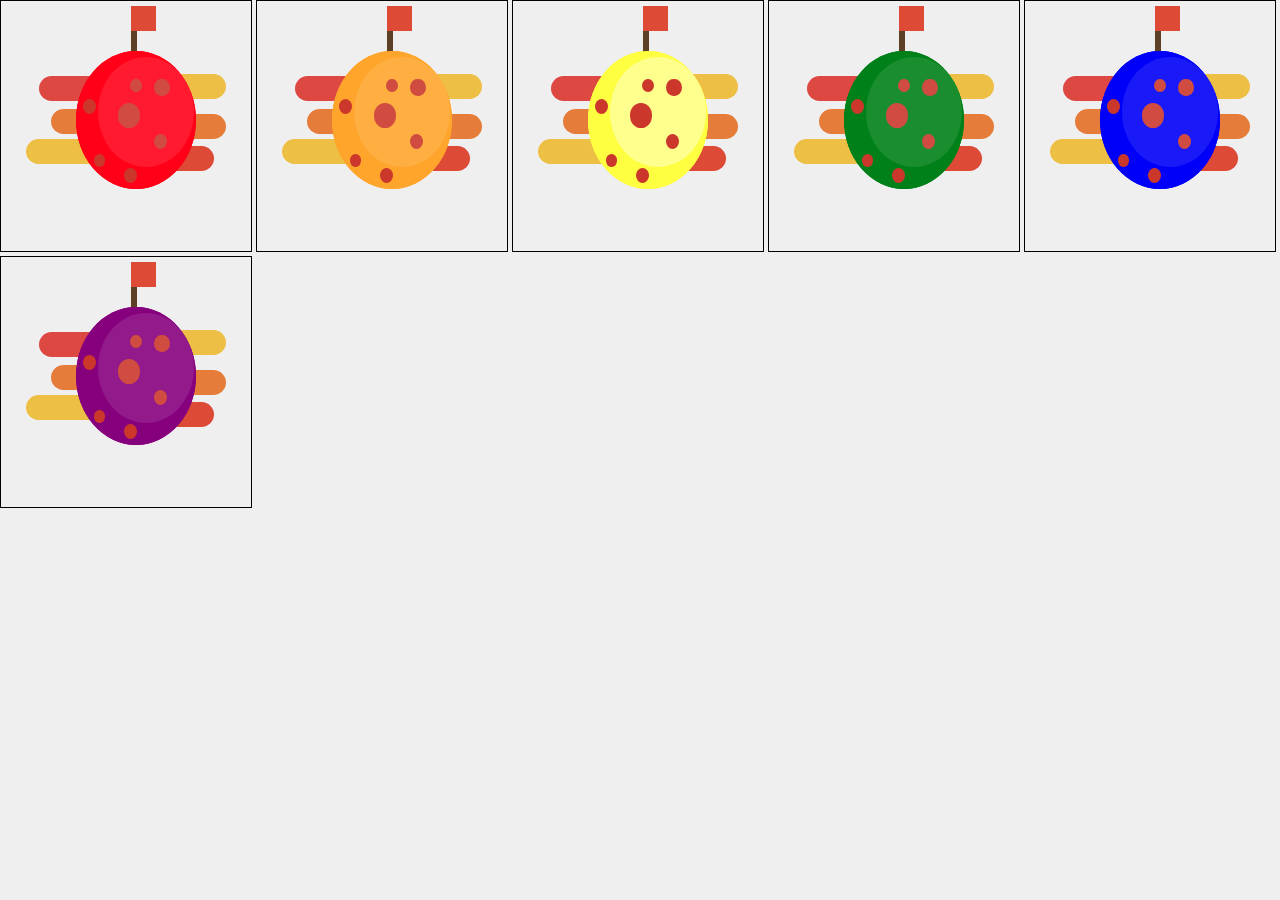
<file: index.html>
<!DOCTYPE html>
<html lang="en">
  <head>
    <meta charset="UTF-8" />
    <meta name="viewport" content="width=device-width, initial-scale=1.0" />
    <meta http-equiv="X-UA-Compatible" content="ie=edge" />
    <title>wryan | PLANET PRIDE</title>
    <link rel="stylesheet" href="./assets/css/main.css" />
  </head>
  <body>
    <!-- red -->
    <div class="box">
      <div class="planetRed">
        <div class="planetCopyRed"></div>
        <div class="whiteCircleRed"></div>
        <div class="circle1Red"></div>
        <div class="circle2Red"></div>
        <div class="circle3Red"></div>
        <div class="circle4Red"></div>
        <div class="circle5Red"></div>
        <div class="circle6Red"></div>
        <div class="circle7Red"></div>
      </div>
      <div class="flagRed">
        <dov class="poleRed"></dov>
      </div>
      <dov class="tube1Red"></dov>
      <dov class="tube2Red"></dov>
      <dov class="tube3Red"></dov>
      <dov class="tube4Red"></dov>
      <dov class="tube5Red"></dov>
      <dov class="tube6Red"></dov>
    </div>
    <!-- orange -->
    <div class="box">
      <div class="planetOrange">
        <div class="planetCopyOrange"></div>
        <div class="whiteCircleOrange"></div>
        <div class="circle1Orange"></div>
        <div class="circle2Orange"></div>
        <div class="circle3Orange"></div>
        <div class="circle4Orange"></div>
        <div class="circle5Orange"></div>
        <div class="circle6Orange"></div>
        <div class="circle7Orange"></div>
      </div>
      <div class="flagOrange">
        <dov class="poleOrange"></dov>
      </div>
      <dov class="tube1Orange"></dov>
      <dov class="tube2Orange"></dov>
      <dov class="tube3Orange"></dov>
      <dov class="tube4Orange"></dov>
      <dov class="tube5Orange"></dov>
      <dov class="tube6Orange"></dov>
    </div>
    <!-- yellow -->
    <div class="box">
      <div class="planetYellow">
        <div class="planetCopyYellow"></div>
        <div class="whiteCircleYellow"></div>
        <div class="circle1Yellow"></div>
        <div class="circle2Yellow"></div>
        <div class="circle3Yellow"></div>
        <div class="circle4Yellow"></div>
        <div class="circle5Yellow"></div>
        <div class="circle6Yellow"></div>
        <div class="circle7Yellow"></div>
      </div>
      <div class="flagYellow">
        <dov class="poleYellow"></dov>
      </div>
      <dov class="tube1Yellow"></dov>
      <dov class="tube2Yellow"></dov>
      <dov class="tube3Yellow"></dov>
      <dov class="tube4Yellow"></dov>
      <dov class="tube5Yellow"></dov>
      <dov class="tube6Yellow"></dov>
    </div>
    <!-- green -->
    <div class="box">
      <div class="planetGreen">
        <div class="planetCopyGreen"></div>
        <div class="whiteCircleGreen"></div>
        <div class="circle1Green"></div>
        <div class="circle2Green"></div>
        <div class="circle3Green"></div>
        <div class="circle4Green"></div>
        <div class="circle5Green"></div>
        <div class="circle6Green"></div>
        <div class="circle7Green"></div>
      </div>
      <div class="flagGreen">
        <dov class="poleGreen"></dov>
      </div>
      <dov class="tube1Green"></dov>
      <dov class="tube2Green"></dov>
      <dov class="tube3Green"></dov>
      <dov class="tube4Green"></dov>
      <dov class="tube5Green"></dov>
      <dov class="tube6Green"></dov>
    </div>
    <!-- blue -->
    <div class="box">
      <div class="planetBlue">
        <div class="planetCopyBlue"></div>
        <div class="whiteCircleBlue"></div>
        <div class="circle1Blue"></div>
        <div class="circle2Blue"></div>
        <div class="circle3Blue"></div>
        <div class="circle4Blue"></div>
        <div class="circle5Blue"></div>
        <div class="circle6Blue"></div>
        <div class="circle7Blue"></div>
      </div>
      <div class="flagBlue">
        <div class="poleBlue"></div>
      </div>
      <div class="tube1Blue"></div>
      <div class="tube2Blue"></div>
      <div class="tube3Blue"></div>
      <div class="tube4Blue"></div>
      <div class="tube5Blue"></div>
      <div class="tube6Blue"></div>
    </div>
    <!-- violet -->
    <div class="box">
      <div class="planetViolet">
        <div class="planetCopyViolet"></div>
        <div class="whiteCircleViolet"></div>
        <div class="circle1Violet"></div>
        <div class="circle2Violet"></div>
        <div class="circle3Violet"></div>
        <div class="circle4Violet"></div>
        <div class="circle5Violet"></div>
        <div class="circle6Violet"></div>
        <div class="circle7Violet"></div>
      </div>
      <div class="flagViolet">
        <div class="poleViolet"></div>
      </div>
      <div class="tube1Violet"></div>
      <div class="tube2Violet"></div>
      <div class="tube3Violet"></div>
      <div class="tube4Violet"></div>
      <div class="tube5Violet"></div>
      <div class="tube6Violet"></div>
    </div>
  </body>
</html>
</file>
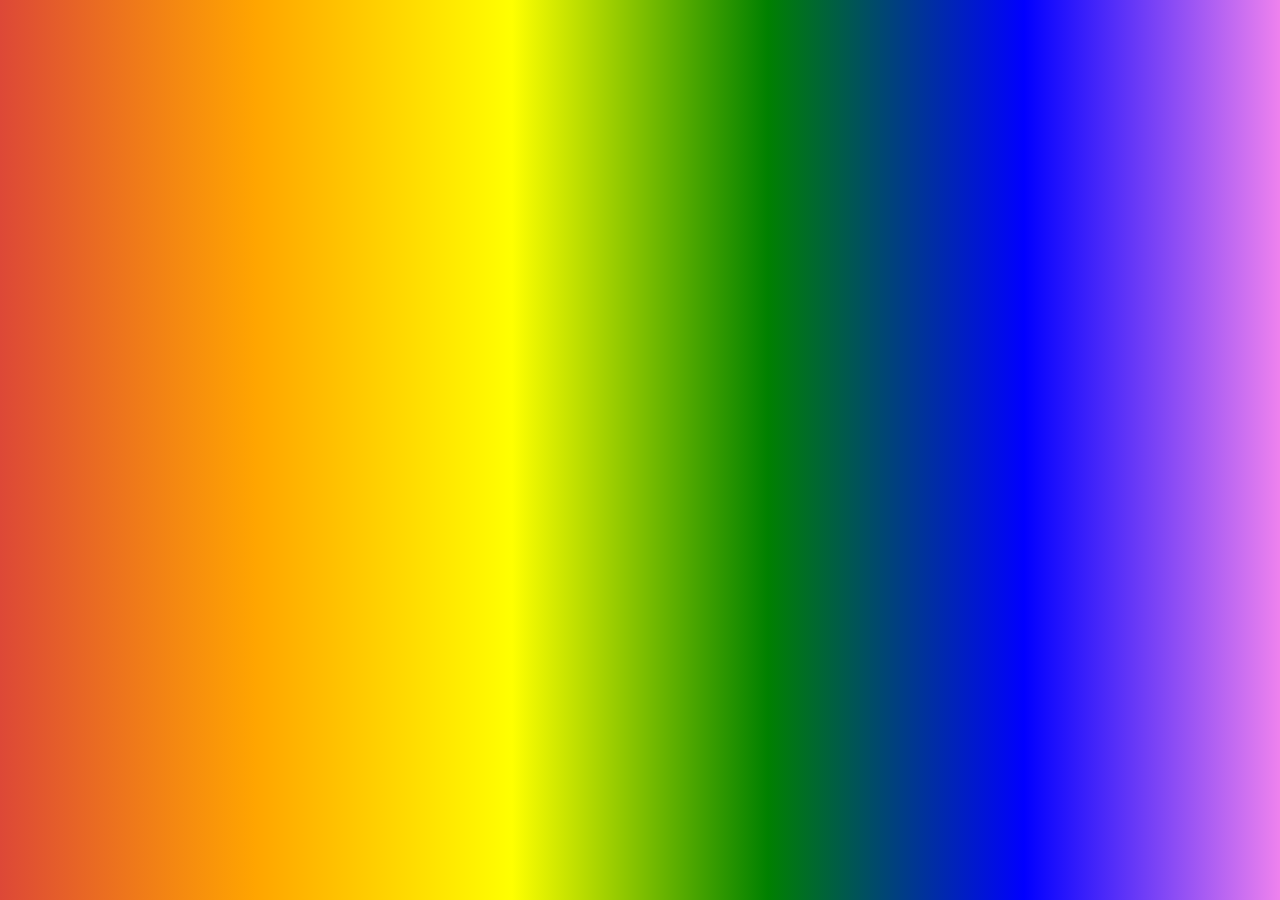
<file: colors.html>
<!DOCTYPE html>
<html lang="en">
  <head>
    <meta charset="UTF-8" />
    <meta name="viewport" content="width=device-width, initial-scale=1.0" />
    <meta http-equiv="X-UA-Compatible" content="ie=edge" />
    <title>colors</title>
    <link rel="stylesheet" href="colors.css" />
    <link rel="stylesheet" href="./assets/css/main.css" />
  </head>
  <body>
    <div class="palette-wrap">
      <div class="palette" id="red">
        <!-- <div class="box">
          <div class="planetRed">
            <div class="planetCopyRed"></div>
            <div class="whiteCircleRed"></div>
            <div class="circle1Red"></div>
            <div class="circle2Red"></div>
            <div class="circle3Red"></div>
            <div class="circle4Red"></div>
            <div class="circle5Red"></div>
            <div class="circle6Red"></div>
            <div class="circle7Red"></div>
          </div>
          <div class="flagRed">
            <dov class="poleRed"></dov>
          </div>
          <dov class="tube1Red"></dov>
          <dov class="tube2Red"></dov>
          <dov class="tube3Red"></dov>
          <dov class="tube4Red"></dov>
          <dov class="tube5Red"></dov>
          <dov class="tube6Red"></dov>
        </div> -->
      </div>
      <div class="palette" id="orange">
        <!-- <div class="box">
          <div class="planetOrange">
            <div class="planetCopyOrange"></div>
            <div class="whiteCircleOrange"></div>
            <div class="circle1Orange"></div>
            <div class="circle2Orange"></div>
            <div class="circle3Orange"></div>
            <div class="circle4Orange"></div>
            <div class="circle5Orange"></div>
            <div class="circle6Orange"></div>
            <div class="circle7Orange"></div>
          </div>
          <div class="flagOrange">
            <dov class="poleOrange"></dov>
          </div>
          <dov class="tube1Orange"></dov>
          <dov class="tube2Orange"></dov>
          <dov class="tube3Orange"></dov>
          <dov class="tube4Orange"></dov>
          <dov class="tube5Orange"></dov>
          <dov class="tube6Orange"></dov>
        </div> -->
      </div>
      <div class="palette" id="yellow">
        <!-- <div class="box">
          <div class="planetYellow">
            <div class="planetCopyYellow"></div>
            <div class="whiteCircleYellow"></div>
            <div class="circle1Yellow"></div>
            <div class="circle2Yellow"></div>
            <div class="circle3Yellow"></div>
            <div class="circle4Yellow"></div>
            <div class="circle5Yellow"></div>
            <div class="circle6Yellow"></div>
            <div class="circle7Yellow"></div>
          </div>
          <div class="flagYellow">
            <dov class="poleYellow"></dov>
          </div>
          <dov class="tube1Yellow"></dov>
          <dov class="tube2Yellow"></dov>
          <dov class="tube3Yellow"></dov>
          <dov class="tube4Yellow"></dov>
          <dov class="tube5Yellow"></dov>
          <dov class="tube6Yellow"></dov>
        </div> -->
      </div>
      <div class="palette" id="green">
        <!-- <div class="box">
          <div class="planetGreen">
            <div class="planetCopyGreen"></div>
            <div class="whiteCircleGreen"></div>
            <div class="circle1Green"></div>
            <div class="circle2Green"></div>
            <div class="circle3Green"></div>
            <div class="circle4Green"></div>
            <div class="circle5Green"></div>
            <div class="circle6Green"></div>
            <div class="circle7Green"></div>
          </div>
          <div class="flagGreen">
            <dov class="poleGreen"></dov>
          </div>
          <dov class="tube1Green"></dov>
          <dov class="tube2Green"></dov>
          <dov class="tube3Green"></dov>
          <dov class="tube4Green"></dov>
          <dov class="tube5Green"></dov>
          <dov class="tube6Green"></dov>
        </div> -->
      </div>
      <div class="palette" id="blue">
        <!-- <div class="box">
          <div class="planetBlue">
            <div class="planetCopyBlue"></div>
            <div class="whiteCircleBlue"></div>
            <div class="circle1Blue"></div>
            <div class="circle2Blue"></div>
            <div class="circle3Blue"></div>
            <div class="circle4Blue"></div>
            <div class="circle5Blue"></div>
            <div class="circle6Blue"></div>
            <div class="circle7Blue"></div>
          </div>
          <div class="flagBlue">
            <div class="poleBlue"></div>
          </div>
          <div class="tube1Blue"></div>
          <div class="tube2Blue"></div>
          <div class="tube3Blue"></div>
          <div class="tube4Blue"></div>
          <div class="tube5Blue"></div>
          <div class="tube6Blue"></div>
        </div> -->
      </div>
      <div class="palette" id="violet">
        <!-- <div class="box">
          <div class="planetViolet">
            <div class="planetCopyViolet"></div>
            <div class="whiteCircleViolet"></div>
            <div class="circle1Violet"></div>
            <div class="circle2Violet"></div>
            <div class="circle3Violet"></div>
            <div class="circle4Violet"></div>
            <div class="circle5Violet"></div>
            <div class="circle6Violet"></div>
            <div class="circle7Violet"></div>
          </div>
          <div class="flagViolet">
            <div class="poleViolet"></div>
          </div>
          <div class="tube1Violet"></div>
          <div class="tube2Violet"></div>
          <div class="tube3Violet"></div>
          <div class="tube4Violet"></div>
          <div class="tube5Violet"></div>
          <div class="tube6Violet"></div>
        </div> -->
      </div>
    </div>
  </body>
</html>
</file>
<file: assets/css/main.css>
body {
  background: rgba(231, 229, 229, 0.623);
  margin: 0;
  padding: 0;
  box-sizing: border-box;
}
.box {
  position: relative;
  height: 250px;
  width: 250px;
  background: none;
  display: inline-block;
  margin: auto;
  /* margin-top: 8%; */
  border: 1px solid black;
}
/* red */
.planetRed {
  position: absolute;
  border-radius: 50%;
  background: rgb(255, 0, 24);
  height: 55%;
  width: 48%;
  top: 20%;
  left: 30%;
}
.planetCopyRed {
  position: absolute;
  height: 100%;
  width: 100%;
  background: rgb(255, 0, 24);
  border-radius: 50%;
  z-index: 1;
}
.whiteCircleRed {
  position: absolute;
  background: white;
  opacity: 0.1;
  height: 80%;
  width: 80%;
  border-radius: 50%;
  right: 2%;
  top: 4%;
  z-index: 3;
}
.circle1Red {
  position: absolute;
  height: 18%;
  width: 18%;
  border-radius: 50%;
  background: #cb382b;
  top: 38%;
  left: 35%;
  z-index: 2;
}
.circle2Red {
  position: absolute;
  height: 10%;
  width: 10%;
  border-radius: 50%;
  background: #cb382b;
  top: 20%;
  left: 45%;
  z-index: 2;
}
.circle3Red {
  position: absolute;
  height: 13%;
  width: 13%;
  border-radius: 50%;
  background: #cb382b;
  top: 20%;
  left: 65%;
  z-index: 2;
}
.circle4Red {
  position: absolute;
  height: 11%;
  width: 11%;
  border-radius: 50%;
  background: #cb382b;
  top: 60%;
  left: 65%;
  z-index: 2;
}
.circle5Red {
  position: absolute;
  height: 11%;
  width: 11%;
  border-radius: 50%;
  background: #cb382b;
  top: 35%;
  left: 6%;
  z-index: 2;
}
.circle6Red {
  position: absolute;
  height: 9%;
  width: 9%;
  border-radius: 50%;
  background: #cb382b;
  top: 75%;
  left: 15%;
  z-index: 2;
}
.circle7Red {
  position: absolute;
  height: 11%;
  width: 11%;
  border-radius: 50%;
  background: #cb382b;
  top: 85%;
  left: 40%;
  z-index: 2;
}
.tube1Red {
  position: absolute;
  height: 10%;
  width: 25%;
  top: 30%;
  left: 15%;
  background: #dd4843;
  border-radius: 50px;
  z-index: -1;
}
.tube2Red {
  position: absolute;
  height: 10%;
  width: 20%;
  top: 43%;
  left: 20%;
  background: #e57c39;
  border-radius: 50px;
  z-index: -1;
}
.tube3Red {
  position: absolute;
  height: 10%;
  width: 50%;
  top: 55%;
  left: 10%;
  background: #eebf45;
  border-radius: 50px;
  z-index: -1;
}
.tube4Red {
  position: absolute;
  height: 10%;
  width: 40%;
  top: 29%;
  right: 10%;
  background: #eebf45;
  border-radius: 50px;
  z-index: -1;
}
.tube5Red {
  position: absolute;
  height: 10%;
  width: 50%;
  top: 45%;
  right: 10%;
  background: #e57c39;
  border-radius: 50px;
  z-index: -1;
}
.tube6Red {
  position: absolute;
  height: 10%;
  width: 35%;
  top: 58%;
  right: 15%;
  background: #dd4b37;
  border-radius: 50px;
  z-index: -1;
}
.flagRed {
  position: absolute;
  background: #dd4b37;
  top: 2%;
  width: 10%;
  height: 10%;
  left: 52%;
}
.poleRed {
  position: absolute;
  height: 200%;
  width: 25%;
  background: #5c4126;
  bottom: -200%;
  left: 0%;
}
/* orange */
.planetOrange {
  position: absolute;
  border-radius: 50%;
  background: rgb(255, 165, 44);
  height: 55%;
  width: 48%;
  top: 20%;
  left: 30%;
}
.planetCopyOrange {
  position: absolute;
  height: 100%;
  width: 100%;
  background: rgb(255, 165, 44);
  border-radius: 50%;
  z-index: 1;
}
.whiteCircleOrange {
  position: absolute;
  background: white;
  opacity: 0.1;
  height: 80%;
  width: 80%;
  border-radius: 50%;
  right: 2%;
  top: 4%;
  z-index: 3;
}
.circle1Orange {
  position: absolute;
  height: 18%;
  width: 18%;
  border-radius: 50%;
  background: #cb382b;
  top: 38%;
  left: 35%;
  z-index: 2;
}
.circle2Orange {
  position: absolute;
  height: 10%;
  width: 10%;
  border-radius: 50%;
  background: #cb382b;
  top: 20%;
  left: 45%;
  z-index: 2;
}
.circle3Orange {
  position: absolute;
  height: 13%;
  width: 13%;
  border-radius: 50%;
  background: #cb382b;
  top: 20%;
  left: 65%;
  z-index: 2;
}
.circle4Orange {
  position: absolute;
  height: 11%;
  width: 11%;
  border-radius: 50%;
  background: #cb382b;
  top: 60%;
  left: 65%;
  z-index: 2;
}
.circle5Orange {
  position: absolute;
  height: 11%;
  width: 11%;
  border-radius: 50%;
  background: #cb382b;
  top: 35%;
  left: 6%;
  z-index: 2;
}
.circle6Orange {
  position: absolute;
  height: 9%;
  width: 9%;
  border-radius: 50%;
  background: #cb382b;
  top: 75%;
  left: 15%;
  z-index: 2;
}
.circle7Orange {
  position: absolute;
  height: 11%;
  width: 11%;
  border-radius: 50%;
  background: #cb382b;
  top: 85%;
  left: 40%;
  z-index: 2;
}
.tube1Orange {
  position: absolute;
  height: 10%;
  width: 25%;
  top: 30%;
  left: 15%;
  background: #dd4843;
  border-radius: 50px;
  z-index: -1;
}
.tube2Orange {
  position: absolute;
  height: 10%;
  width: 20%;
  top: 43%;
  left: 20%;
  background: #e57c39;
  border-radius: 50px;
  z-index: -1;
}
.tube3Orange {
  position: absolute;
  height: 10%;
  width: 50%;
  top: 55%;
  left: 10%;
  background: #eebf45;
  border-radius: 50px;
  z-index: -1;
}
.tube4Orange {
  position: absolute;
  height: 10%;
  width: 40%;
  top: 29%;
  right: 10%;
  background: #eebf45;
  border-radius: 50px;
  z-index: -1;
}
.tube5Orange {
  position: absolute;
  height: 10%;
  width: 50%;
  top: 45%;
  right: 10%;
  background: #e57c39;
  border-radius: 50px;
  z-index: -1;
}
.tube6Orange {
  position: absolute;
  height: 10%;
  width: 35%;
  top: 58%;
  right: 15%;
  background: #dd4b37;
  border-radius: 50px;
  z-index: -1;
}
.flagOrange {
  position: absolute;
  background: #dd4b37;
  top: 2%;
  width: 10%;
  height: 10%;
  left: 52%;
}
.poleOrange {
  position: absolute;
  height: 200%;
  width: 25%;
  background: #5c4126;
  bottom: -200%;
  left: 0%;
}
/* yellow */
.planetYellow {
  position: absolute;
  border-radius: 50%;
  background: rgb(255, 255, 65);
  height: 55%;
  width: 48%;
  top: 20%;
  left: 30%;
}
.planetCopyYellow {
  position: absolute;
  height: 100%;
  width: 100%;
  background: rgb(255, 255, 65);
  border-radius: 50%;
  z-index: 1;
}
/* opacity is different */
.whiteCircleYellow {
  position: absolute;
  background: white;
  opacity: 0.4;
  height: 80%;
  width: 80%;
  border-radius: 50%;
  right: 2%;
  top: 4%;
  z-index: 2;
}
.circle1Yellow {
  position: absolute;
  height: 18%;
  width: 18%;
  border-radius: 50%;
  background: #cb382b;
  top: 38%;
  left: 35%;
  z-index: 2;
}
.circle2Yellow {
  position: absolute;
  height: 10%;
  width: 10%;
  border-radius: 50%;
  background: #cb382b;
  top: 20%;
  left: 45%;
  z-index: 2;
}
.circle3Yellow {
  position: absolute;
  height: 13%;
  width: 13%;
  border-radius: 50%;
  background: #cb382b;
  top: 20%;
  left: 65%;
  z-index: 2;
}
.circle4Yellow {
  position: absolute;
  height: 11%;
  width: 11%;
  border-radius: 50%;
  background: #cb382b;
  top: 60%;
  left: 65%;
  z-index: 2;
}
.circle5Yellow {
  position: absolute;
  height: 11%;
  width: 11%;
  border-radius: 50%;
  background: #cb382b;
  top: 35%;
  left: 6%;
  z-index: 2;
}
.circle6Yellow {
  position: absolute;
  height: 9%;
  width: 9%;
  border-radius: 50%;
  background: #cb382b;
  top: 75%;
  left: 15%;
  z-index: 2;
}
.circle7Yellow {
  position: absolute;
  height: 11%;
  width: 11%;
  border-radius: 50%;
  background: #cb382b;
  top: 85%;
  left: 40%;
  z-index: 2;
}
.tube1Yellow {
  position: absolute;
  height: 10%;
  width: 25%;
  top: 30%;
  left: 15%;
  background: #dd4843;
  border-radius: 50px;
  z-index: -1;
}
.tube2Yellow {
  position: absolute;
  height: 10%;
  width: 20%;
  top: 43%;
  left: 20%;
  background: #e57c39;
  border-radius: 50px;
  z-index: -1;
}
.tube3Yellow {
  position: absolute;
  height: 10%;
  width: 50%;
  top: 55%;
  left: 10%;
  background: #eebf45;
  border-radius: 50px;
  z-index: -1;
}
.tube4Yellow {
  position: absolute;
  height: 10%;
  width: 40%;
  top: 29%;
  right: 10%;
  background: #eebf45;
  border-radius: 50px;
  z-index: -1;
}
.tube5Yellow {
  position: absolute;
  height: 10%;
  width: 50%;
  top: 45%;
  right: 10%;
  background: #e57c39;
  border-radius: 50px;
  z-index: -1;
}
.tube6Yellow {
  position: absolute;
  height: 10%;
  width: 35%;
  top: 58%;
  right: 15%;
  background: #dd4b37;
  border-radius: 50px;
  z-index: -1;
}
.flagYellow {
  position: absolute;
  background: #dd4b37;
  top: 2%;
  width: 10%;
  height: 10%;
  left: 52%;
}
.poleYellow {
  position: absolute;
  height: 200%;
  width: 25%;
  background: #5c4126;
  bottom: -200%;
  left: 0%;
}
/* green */
.planetGreen {
  position: absolute;
  border-radius: 50%;
  background: rgb(0, 128, 24);
  height: 55%;
  width: 48%;
  top: 20%;
  left: 30%;
}
.planetCopyGreen {
  position: absolute;
  height: 100%;
  width: 100%;
  background: rgb(0, 128, 24);
  border-radius: 50%;
  z-index: 1;
}
.whiteCircleGreen {
  position: absolute;
  background: white;
  opacity: 0.1;
  height: 80%;
  width: 80%;
  border-radius: 50%;
  right: 2%;
  top: 4%;
  z-index: 3;
}
.circle1Green {
  position: absolute;
  height: 18%;
  width: 18%;
  border-radius: 50%;
  background: #cb382b;
  top: 38%;
  left: 35%;
  z-index: 2;
}
.circle2Green {
  position: absolute;
  height: 10%;
  width: 10%;
  border-radius: 50%;
  background: #cb382b;
  top: 20%;
  left: 45%;
  z-index: 2;
}
.circle3Green {
  position: absolute;
  height: 13%;
  width: 13%;
  border-radius: 50%;
  background: #cb382b;
  top: 20%;
  left: 65%;
  z-index: 2;
}
.circle4Green {
  position: absolute;
  height: 11%;
  width: 11%;
  border-radius: 50%;
  background: #cb382b;
  top: 60%;
  left: 65%;
  z-index: 2;
}
.circle5Green {
  position: absolute;
  height: 11%;
  width: 11%;
  border-radius: 50%;
  background: #cb382b;
  top: 35%;
  left: 6%;
  z-index: 2;
}
.circle6Green {
  position: absolute;
  height: 9%;
  width: 9%;
  border-radius: 50%;
  background: #cb382b;
  top: 75%;
  left: 15%;
  z-index: 2;
}
.circle7Green {
  position: absolute;
  height: 11%;
  width: 11%;
  border-radius: 50%;
  background: #cb382b;
  top: 85%;
  left: 40%;
  z-index: 2;
}
.tube1Green {
  position: absolute;
  height: 10%;
  width: 25%;
  top: 30%;
  left: 15%;
  background: #dd4843;
  border-radius: 50px;
  z-index: -1;
}
.tube2Green {
  position: absolute;
  height: 10%;
  width: 20%;
  top: 43%;
  left: 20%;
  background: #e57c39;
  border-radius: 50px;
  z-index: -1;
}
.tube3Green {
  position: absolute;
  height: 10%;
  width: 50%;
  top: 55%;
  left: 10%;
  background: #eebf45;
  border-radius: 50px;
  z-index: -1;
}
.tube4Green {
  position: absolute;
  height: 10%;
  width: 40%;
  top: 29%;
  right: 10%;
  background: #eebf45;
  border-radius: 50px;
  z-index: -1;
}
.tube5Green {
  position: absolute;
  height: 10%;
  width: 50%;
  top: 45%;
  right: 10%;
  background: #e57c39;
  border-radius: 50px;
  z-index: -1;
}
.tube6Green {
  position: absolute;
  height: 10%;
  width: 35%;
  top: 58%;
  right: 15%;
  background: #dd4b37;
  border-radius: 50px;
  z-index: -1;
}
.flagGreen {
  position: absolute;
  background: #dd4b37;
  top: 2%;
  width: 10%;
  height: 10%;
  left: 52%;
}
.poleGreen {
  position: absolute;
  height: 200%;
  width: 25%;
  background: #5c4126;
  bottom: -200%;
  left: 0%;
}
/* blue */
.planetBlue {
  position: absolute;
  border-radius: 50%;
  background: rgb(0, 0, 249);
  height: 55%;
  width: 48%;
  top: 20%;
  left: 30%;
}
.planetCopyBlue {
  position: absolute;
  height: 100%;
  width: 100%;
  background: rgb(0, 0, 249);
  border-radius: 50%;
  z-index: 1;
}
.whiteCircleBlue {
  position: absolute;
  background: white;
  opacity: 0.1;
  height: 80%;
  width: 80%;
  border-radius: 50%;
  right: 2%;
  top: 4%;
  z-index: 3;
}
.circle1Blue {
  position: absolute;
  height: 18%;
  width: 18%;
  border-radius: 50%;
  background: #cb382b;
  top: 38%;
  left: 35%;
  z-index: 2;
}
.circle2Blue {
  position: absolute;
  height: 10%;
  width: 10%;
  border-radius: 50%;
  background: #cb382b;
  top: 20%;
  left: 45%;
  z-index: 2;
}
.circle3Blue {
  position: absolute;
  height: 13%;
  width: 13%;
  border-radius: 50%;
  background: #cb382b;
  top: 20%;
  left: 65%;
  z-index: 2;
}
.circle4Blue {
  position: absolute;
  height: 11%;
  width: 11%;
  border-radius: 50%;
  background: #cb382b;
  top: 60%;
  left: 65%;
  z-index: 2;
}
.circle5Blue {
  position: absolute;
  height: 11%;
  width: 11%;
  border-radius: 50%;
  background: #cb382b;
  top: 35%;
  left: 6%;
  z-index: 2;
}
.circle6Blue {
  position: absolute;
  height: 9%;
  width: 9%;
  border-radius: 50%;
  background: #cb382b;
  top: 75%;
  left: 15%;
  z-index: 2;
}
.circle7Blue {
  position: absolute;
  height: 11%;
  width: 11%;
  border-radius: 50%;
  background: #cb382b;
  top: 85%;
  left: 40%;
  z-index: 2;
}
.tube1Blue {
  position: absolute;
  height: 10%;
  width: 25%;
  top: 30%;
  left: 15%;
  background: #dd4843;
  border-radius: 50px;
  z-index: -1;
}
.tube2Blue {
  position: absolute;
  height: 10%;
  width: 20%;
  top: 43%;
  left: 20%;
  background: #e57c39;
  border-radius: 50px;
  z-index: -1;
}
.tube3Blue {
  position: absolute;
  height: 10%;
  width: 50%;
  top: 55%;
  left: 10%;
  background: #eebf45;
  border-radius: 50px;
  z-index: -1;
}
.tube4Blue {
  position: absolute;
  height: 10%;
  width: 40%;
  top: 29%;
  right: 10%;
  background: #eebf45;
  border-radius: 50px;
  z-index: -1;
}
.tube5Blue {
  position: absolute;
  height: 10%;
  width: 50%;
  top: 45%;
  right: 10%;
  background: #e57c39;
  border-radius: 50px;
  z-index: -1;
}
.tube6Blue {
  position: absolute;
  height: 10%;
  width: 35%;
  top: 58%;
  right: 15%;
  background: #dd4b37;
  border-radius: 50px;
  z-index: -1;
}
.flagBlue {
  position: absolute;
  background: #dd4b37;
  top: 2%;
  width: 10%;
  height: 10%;
  left: 52%;
}
.poleBlue {
  position: absolute;
  height: 200%;
  width: 25%;
  background: #5c4126;
  bottom: -200%;
  left: 0%;
}
/* violet */
.planetViolet {
  position: absolute;
  border-radius: 50%;
  background: rgb(134, 0, 125);
  height: 55%;
  width: 48%;
  top: 20%;
  left: 30%;
}
.planetCopyViolet {
  position: absolute;
  height: 100%;
  width: 100%;
  background: rgb(134, 0, 125);
  border-radius: 50%;
  z-index: 1;
}
.whiteCircleViolet {
  position: absolute;
  background: white;
  opacity: 0.1;
  height: 80%;
  width: 80%;
  border-radius: 50%;
  right: 2%;
  top: 4%;
  z-index: 3;
}
.circle1Violet {
  position: absolute;
  height: 18%;
  width: 18%;
  border-radius: 50%;
  background: #cb382b;
  top: 38%;
  left: 35%;
  z-index: 2;
}
.circle2Violet {
  position: absolute;
  height: 10%;
  width: 10%;
  border-radius: 50%;
  background: #cb382b;
  top: 20%;
  left: 45%;
  z-index: 2;
}
.circle3Violet {
  position: absolute;
  height: 13%;
  width: 13%;
  border-radius: 50%;
  background: #cb382b;
  top: 20%;
  left: 65%;
  z-index: 2;
}
.circle4Violet {
  position: absolute;
  height: 11%;
  width: 11%;
  border-radius: 50%;
  background: #cb382b;
  top: 60%;
  left: 65%;
  z-index: 2;
}
.circle5Violet {
  position: absolute;
  height: 11%;
  width: 11%;
  border-radius: 50%;
  background: #cb382b;
  top: 35%;
  left: 6%;
  z-index: 2;
}
.circle6Violet {
  position: absolute;
  height: 9%;
  width: 9%;
  border-radius: 50%;
  background: #cb382b;
  top: 75%;
  left: 15%;
  z-index: 2;
}
.circle7Violet {
  position: absolute;
  height: 11%;
  width: 11%;
  border-radius: 50%;
  background: #cb382b;
  top: 85%;
  left: 40%;
  z-index: 2;
}
.tube1Violet {
  position: absolute;
  height: 10%;
  width: 25%;
  top: 30%;
  left: 15%;
  background: #dd4843;
  border-radius: 50px;
  z-index: -1;
}
.tube2Violet {
  position: absolute;
  height: 10%;
  width: 20%;
  top: 43%;
  left: 20%;
  background: #e57c39;
  border-radius: 50px;
  z-index: -1;
}
.tube3Violet {
  position: absolute;
  height: 10%;
  width: 50%;
  top: 55%;
  left: 10%;
  background: #eebf45;
  border-radius: 50px;
  z-index: -1;
}
.tube4Violet {
  position: absolute;
  height: 10%;
  width: 40%;
  top: 29%;
  right: 10%;
  background: #eebf45;
  border-radius: 50px;
  z-index: -1;
}
.tube5Violet {
  position: absolute;
  height: 10%;
  width: 50%;
  top: 45%;
  right: 10%;
  background: #e57c39;
  border-radius: 50px;
  z-index: -1;
}
.tube6Violet {
  position: absolute;
  height: 10%;
  width: 35%;
  top: 58%;
  right: 15%;
  background: #dd4b37;
  border-radius: 50px;
  z-index: -1;
}
.flagViolet {
  position: absolute;
  background: #dd4b37;
  top: 2%;
  width: 10%;
  height: 10%;
  left: 52%;
}
.poleViolet {
  position: absolute;
  height: 200%;
  width: 25%;
  background: #5c4126;
  bottom: -200%;
  left: 0%;
}
</file>
<file: colors.css>
body {
  max-height: 100vh;
  max-width: 100vw;
  margin: 0;
}

.palette-wrap {
  max-height: 100vh;
  max-width: 100vw;
  height: 100vh;
  width: 100vw;
  background: linear-gradient(to right, #dd4837,orange,yellow,green, blue, violet);
  display: flex;
  flex-direction: row;
  justify-content: center;
}

.palette {
  height: 100vh;
  flex-grow: 1;
  flex-basis: 0;
}
/* 
#red {
  background: linear-gradient(to bottom, white, #dd4837, white);
}

#orange {
  background: linear-gradient(to bottom, white, orange, white);
}

#yellow {
  background: linear-gradient(to bottom, white, yellow, white);
}

#green {
  background: linear-gradient(to bottom, white, green, white);
}

#blue {
  background: linear-gradient(to bottom, white, blue, white);
}

#violet {
  background: linear-gradient(to bottom, white, violet, white);
} */
</file>
